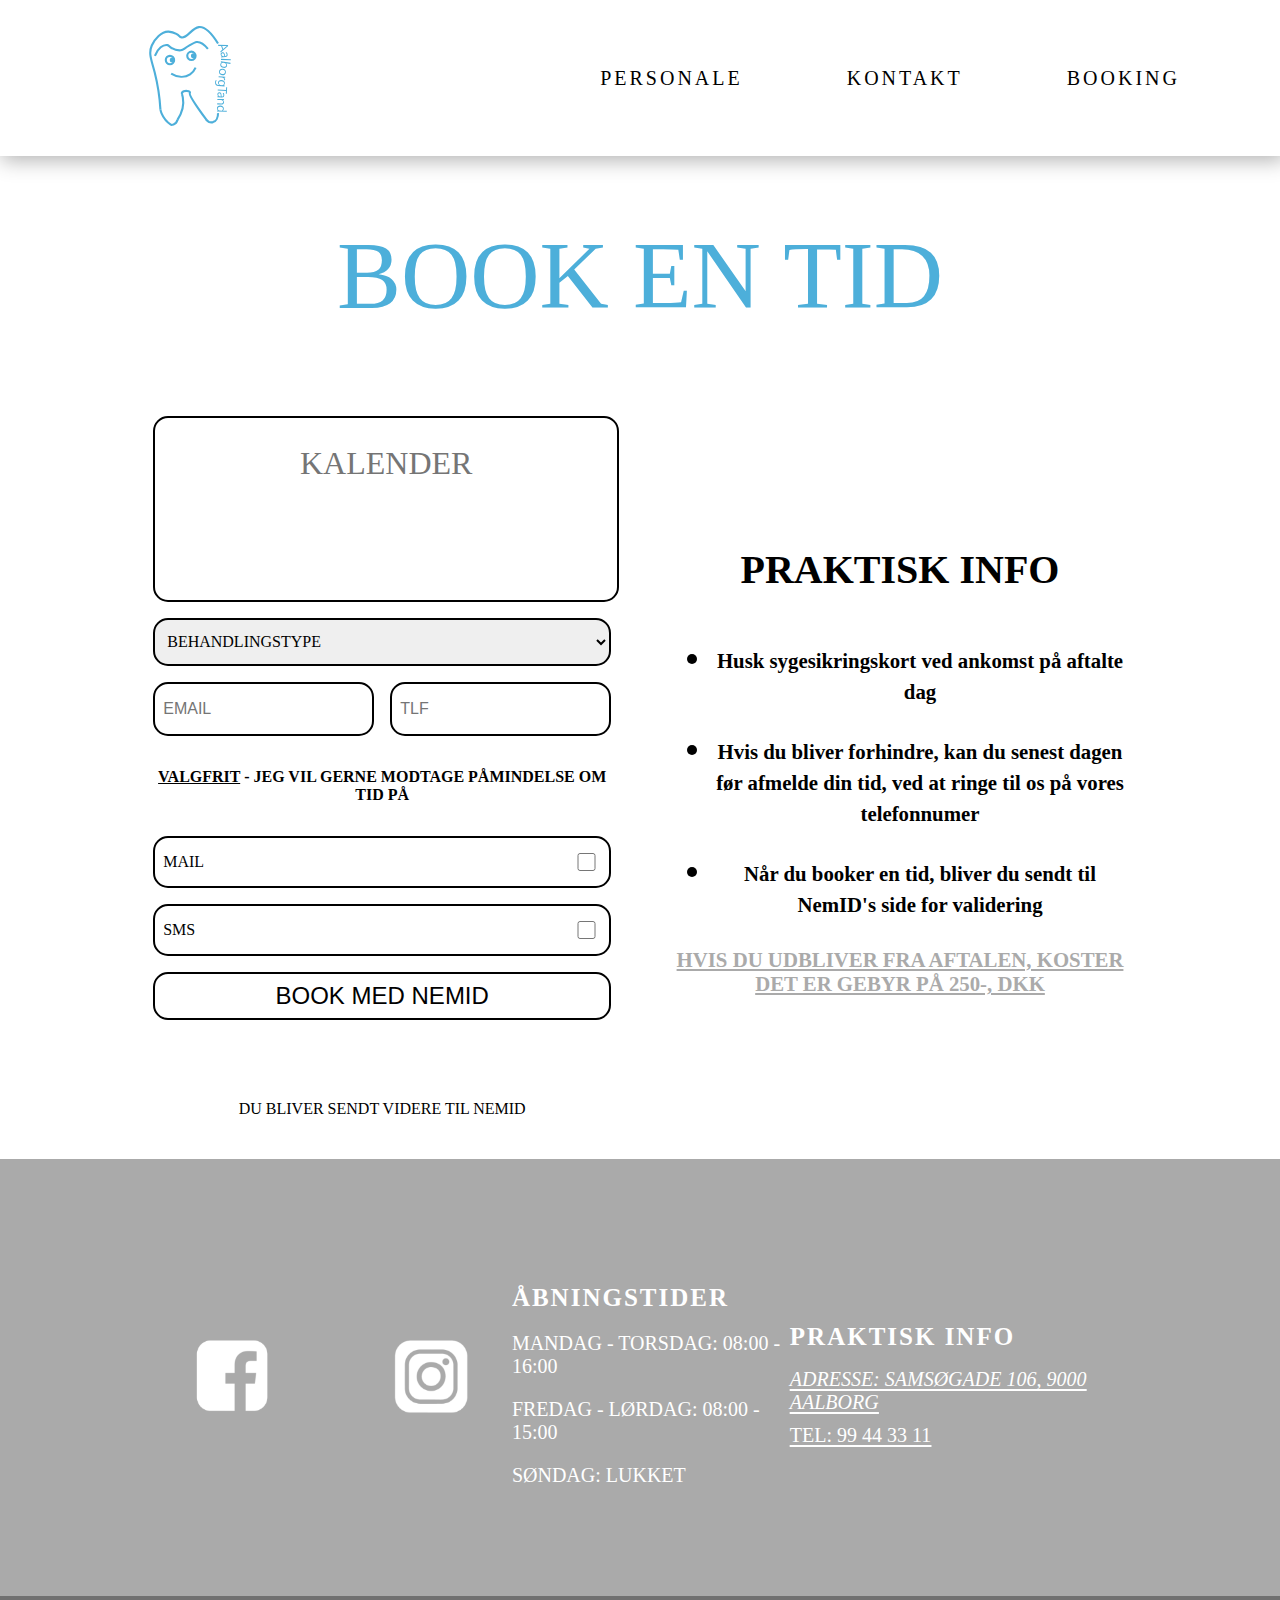
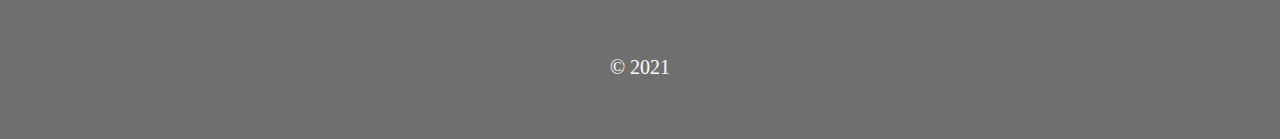
<file: index.html>
<!DOCTYPE html>
<html lang="en">
<head>
    <meta charset="UTF-8">
    <meta http-equiv="X-UA-Compatible" content="IE=edge">
    <meta name="viewport" content="width=device-width, initial-scale=1.0">
    <title>Booking</title>
    <link rel="stylesheet" href="./assets/css/booking.css">
    <script src="./assets/js/booking.js" defer></script>
</head>
<body>
	<header>
		<nav>
		  <figure>
			<a href="/forside.html">
			  <svg
				xmlns="http://www.w3.org/2000/svg"
				width="77.287"
				height="94.699"
				viewBox="0 0 77.287 94.699"
			  >
				<g
				  id="TandLogo_2_"
				  data-name="TandLogo (2)"
				  transform="translate(-12.528 -20.468)"
				>
				  <g id="Outline" transform="translate(13.52 21.467)">
					<path
					  id="Path_22"
					  data-name="Path 22"
					  d="M77.712,37.095C69.4,23.731,63.559,21,59.528,21.528c-6.744.895-11.584,11.4-16.7,9.66-1.559-.529-1.587-1.674-4.589-3.271a20.318,20.318,0,0,0-7.37-2.126c-6.677-.366-13.181,7.1-15.884,13.1C11.6,46.427,14.751,52.748,17.763,64.6a188.4,188.4,0,0,1,5.407,35.05"
					  transform="translate(-13.52 -21.467)"
					  fill="none"
					  stroke="#4dafda"
					  stroke-miterlimit="10"
					  stroke-width="2"
					/>
					<g
					  id="Group_91"
					  data-name="Group 91"
					  transform="translate(61.38 16.792)"
					>
					  <path
						id="Path_23"
						data-name="Path 23"
						d="M82.767,46.261l-.385-1.068,2-1.7L83.132,40H80.525L80.14,38.92l9.381.212.356,1Zm2.376-3.4,3.05-2.55a3.167,3.167,0,0,1,.51-.327l-.01-.019a3.2,3.2,0,0,1-.6.067l-3.974-.029Z"
						transform="translate(-77.424 -38.92)"
						fill="#4dafda"
					  />
					  <path
						id="Path_24"
						data-name="Path 24"
						d="M83.3,51.318l-.115-.991.972-.115v-.019a2.1,2.1,0,0,1-1.347-1.78,2.026,2.026,0,0,1,.317-1.511,1.751,1.751,0,0,1,1.241-.683c1.164-.135,1.915.462,2.271,1.809l.481,1.828c1.058-.125,1.53-.616,1.434-1.472a3.031,3.031,0,0,0-1.01-1.934l1.02-.125a3.882,3.882,0,0,1,.837,2.04c.173,1.462-.51,2.28-2.059,2.463Zm3.021-1.376-.385-1.472a2.365,2.365,0,0,0-.471-1,1.015,1.015,0,0,0-.914-.25.942.942,0,0,0-.7.414,1.246,1.246,0,0,0-.183.895,1.63,1.63,0,0,0,.664,1.164,1.888,1.888,0,0,0,1.366.327Z"
						transform="translate(-77.524 -39.196)"
						fill="#4dafda"
					  />
					  <path
						id="Path_25"
						data-name="Path 25"
						d="M83.17,53.741l.029-1,9.256.308-.029,1Z"
						transform="translate(-77.538 -39.444)"
						fill="#4dafda"
					  />
					  <path
						id="Path_26"
						data-name="Path 26"
						d="M83.8,56.345v-.019l-.895-.144.154-.991,9.14,1.453-.154.991-4.05-.645v.029a2.382,2.382,0,0,1,.895,2.328,2.307,2.307,0,0,1-1.126,1.732,3.4,3.4,0,0,1-2.328.317,3.94,3.94,0,0,1-2.367-1.145,2.531,2.531,0,0,1-.606-2.213A2.062,2.062,0,0,1,83.8,56.345Zm2.492.366-.866-.135a1.893,1.893,0,0,0-1.376.289,1.65,1.65,0,0,0-.731,1.183,1.681,1.681,0,0,0,.462,1.52,3.206,3.206,0,0,0,1.828.818,2.527,2.527,0,0,0,1.693-.221,1.6,1.6,0,0,0,.789-1.2A1.783,1.783,0,0,0,87.7,57.48,2.193,2.193,0,0,0,86.288,56.71Z"
						transform="translate(-77.51 -39.536)"
						fill="#4dafda"
					  />
					  <path
						id="Path_27"
						data-name="Path 27"
						d="M81.219,65.065a2.915,2.915,0,0,1,1.145-2.088,3.23,3.23,0,0,1,2.405-.529A3.375,3.375,0,0,1,87.1,63.613a3.111,3.111,0,0,1,.587,2.425A2.812,2.812,0,0,1,86.558,68.1a3.463,3.463,0,0,1-2.473.481,3.344,3.344,0,0,1-2.271-1.145A2.982,2.982,0,0,1,81.219,65.065Zm5.648.789a1.926,1.926,0,0,0-.462-1.6,2.705,2.705,0,0,0-1.722-.789,2.509,2.509,0,0,0-1.809.346,1.932,1.932,0,0,0-.827,1.424,1.855,1.855,0,0,0,.433,1.559,2.753,2.753,0,0,0,1.713.741,2.8,2.8,0,0,0,1.857-.289A1.82,1.82,0,0,0,86.866,65.854Z"
						transform="translate(-77.463 -39.81)"
						fill="#4dafda"
					  />
					  <path
						id="Path_28"
						data-name="Path 28"
						d="M85.8,73.574a1.191,1.191,0,0,0,.269-.741,1.271,1.271,0,0,0-.51-1.116,2.8,2.8,0,0,0-1.607-.568l-3.175-.279.087-1,6.234.539-.087,1-1.28-.115v.029a2.206,2.206,0,0,1,.972.741,1.453,1.453,0,0,1,.279,1.01,1.6,1.6,0,0,1-.135.587Z"
						transform="translate(-77.448 -40.093)"
						fill="#4dafda"
					  />
					  <path
						id="Path_29"
						data-name="Path 29"
						d="M80.553,79.259c-2.29-.154-3.367-1.318-3.223-3.512a4.433,4.433,0,0,1,.568-1.992l1,.067a4.273,4.273,0,0,0-.722,1.972c-.1,1.539.664,2.357,2.3,2.463l.683.048v-.029A2.348,2.348,0,0,1,80.1,76.056a2.32,2.32,0,0,1,.952-1.818,3.326,3.326,0,0,1,2.28-.568,3.867,3.867,0,0,1,2.482.933,2.546,2.546,0,0,1,.8,2.155,2.057,2.057,0,0,1-1.135,1.809V78.6l.866.058-.067,1Zm2.386-.847.924.058a1.8,1.8,0,0,0,1.308-.423,1.7,1.7,0,0,0,.616-1.222,1.743,1.743,0,0,0-.577-1.491,2.984,2.984,0,0,0-1.847-.645,2.59,2.59,0,0,0-1.7.394,1.626,1.626,0,0,0-.712,1.289,1.734,1.734,0,0,0,.51,1.4A2.2,2.2,0,0,0,82.939,78.413Z"
						transform="translate(-77.317 -40.236)"
						fill="#4dafda"
					  />
					  <path
						id="Path_30"
						data-name="Path 30"
						d="M87.627,86.771l.125-2.521-7.822-.385.048-1.029,7.822.385.125-2.521.924.048-.3,6.071Z"
						transform="translate(-77.416 -40.503)"
						fill="#4dafda"
					  />
					  <path
						id="Path_31"
						data-name="Path 31"
						d="M79.648,90.478l.038-1,.972.038v-.029a2.107,2.107,0,0,1-1.049-1.963,2.059,2.059,0,0,1,.558-1.443,1.7,1.7,0,0,1,1.337-.471c1.164.048,1.818.76,1.953,2.146l.183,1.886c1.058.038,1.607-.366,1.645-1.222a3.12,3.12,0,0,0-.683-2.069l1.029.038a3.9,3.9,0,0,1,.5,2.146c-.058,1.472-.866,2.174-2.415,2.107Zm3.194-.876-.144-1.52a2.481,2.481,0,0,0-.3-1.058,1.01,1.01,0,0,0-.866-.394.954.954,0,0,0-.76.3,1.3,1.3,0,0,0-.327.856,1.6,1.6,0,0,0,.471,1.251,1.863,1.863,0,0,0,1.3.539Z"
						transform="translate(-77.404 -40.689)"
						fill="#4dafda"
					  />
					  <path
						id="Path_32"
						data-name="Path 32"
						d="M79.42,97.4l.029-1,3.569.106c1.328.038,2-.423,2.04-1.4a1.568,1.568,0,0,0-.529-1.26,2.119,2.119,0,0,0-1.414-.539l-3.569-.115.029-1,6.254.192-.029,1-1.039-.029v.029a2.265,2.265,0,0,1,1.116,2.088,1.909,1.909,0,0,1-.712,1.549,2.951,2.951,0,0,1-1.934.481Z"
						transform="translate(-77.396 -40.938)"
						fill="#4dafda"
					  />
					  <path
						id="Path_33"
						data-name="Path 33"
						d="M79.247,104.466l.019-1,1.058.029v-.029a2.292,2.292,0,0,1-1.155-2.174,2.356,2.356,0,0,1,.885-1.866,3.479,3.479,0,0,1,2.3-.654,3.8,3.8,0,0,1,2.463.837,2.594,2.594,0,0,1,.885,2.107,2,2,0,0,1-1.058,1.847v.029l3.868.087-.019,1Zm2.848-.933.924.019a1.785,1.785,0,0,0,1.289-.471,1.841,1.841,0,0,0-.077-2.713,2.916,2.916,0,0,0-1.847-.568,2.65,2.65,0,0,0-1.722.462,1.637,1.637,0,0,0-.654,1.337,1.73,1.73,0,0,0,.577,1.376A2.242,2.242,0,0,0,82.095,103.532Z"
						transform="translate(-77.387 -41.188)"
						fill="#4dafda"
					  />
					</g>
					<path
					  id="Path_34"
					  data-name="Path 34"
					  d="M40.31,111.813c3.7-5.6,6.639-12.863,5.08-21.118a25.709,25.709,0,0,0-.818-3.185"
					  transform="translate(-14.535 -23.969)"
					  fill="none"
					  stroke="#4dafda"
					  stroke-miterlimit="10"
					  stroke-width="2"
					/>
					<path
					  id="Path_35"
					  data-name="Path 35"
					  d="M68.041,111.827C55.475,94.845,51.473,87.812,52.156,86.388a1.022,1.022,0,0,0-.164-1.289c-.866-.779-3.695-1.116-5.571-.366-1.357.539-1.982,1.559-1.636,2.578"
					  transform="translate(-14.701 -23.848)"
					  fill="none"
					  stroke="#4dafda"
					  stroke-miterlimit="10"
					  stroke-width="2"
					/>
					<path
					  id="Path_36"
					  data-name="Path 36"
					  d="M33.691,117.239a24.6,24.6,0,0,1-9.073-10.958,20.575,20.575,0,0,1-1.058-3.55"
					  transform="translate(-13.9 -24.546)"
					  fill="none"
					  stroke="#4dafda"
					  stroke-miterlimit="10"
					  stroke-width="2"
					/>
					<path
					  id="Path_37"
					  data-name="Path 37"
					  d="M40.072,112.74a6.176,6.176,0,0,1-3.771,4.512,6.717,6.717,0,0,1-2.53.366"
					  transform="translate(-14.287 -24.925)"
					  fill="none"
					  stroke="#4dafda"
					  stroke-miterlimit="10"
					  stroke-width="2"
					/>
					<path
					  id="Path_38"
					  data-name="Path 38"
					  d="M79.792,106.18c.144,4.195-1.886,7.63-4.753,8.515a6.025,6.025,0,0,1-3.762-.164,5.771,5.771,0,0,1-2.617-2.174"
					  transform="translate(-15.609 -24.676)"
					  fill="none"
					  stroke="#4dafda"
					  stroke-miterlimit="10"
					  stroke-width="2"
					/>
				  </g>
				  <path
					id="Path_39"
					data-name="Path 39"
					d="M18.11,49.273c2.665-7.139,7.918-11.045,11.988-10.15,1.4.308,1.539,1.491,4.1,2.944a13.92,13.92,0,0,0,8.515,1.963c2.55-.308,2.607-1.53,8.515-4.916,3.252-1.866,4.878-2.8,6.311-2.944,1.366-.144,5.446-.144,10.728,6.552"
					transform="translate(-0.174 -0.556)"
					fill="none"
					stroke="#4dafda"
					stroke-width="2"
				  />
				  <g id="Smiley" transform="translate(28.24 44.763)">
					<path
					  id="Path_40"
					  data-name="Path 40"
					  d="M34.11,67c5.965,3.723,12.912,4.089,17.915.77a14.808,14.808,0,0,0,5.224-6.4"
					  transform="translate(-29.02 -46.274)"
					  fill="none"
					  stroke="#4dafda"
					  stroke-miterlimit="10"
					  stroke-width="2"
					/>
					<circle
					  id="Ellipse_12"
					  data-name="Ellipse 12"
					  cx="3.954"
					  cy="3.954"
					  r="3.954"
					  transform="translate(0 3.954)"
					  fill="none"
					  stroke="#4dafda"
					  stroke-miterlimit="10"
					  stroke-width="2"
					/>
					<circle
					  id="Ellipse_13"
					  data-name="Ellipse 13"
					  cx="3.954"
					  cy="3.954"
					  r="3.954"
					  transform="translate(20.32)"
					  fill="none"
					  stroke="#4dafda"
					  stroke-miterlimit="10"
					  stroke-width="2"
					/>
					<circle
					  id="Ellipse_14"
					  data-name="Ellipse 14"
					  cx="1.395"
					  cy="1.395"
					  r="1.395"
					  transform="translate(4.762 6.514)"
					  fill="#4dafda"
					  stroke="#4dafda"
					  stroke-miterlimit="10"
					  stroke-width="2"
					/>
					<circle
					  id="Ellipse_15"
					  data-name="Ellipse 15"
					  cx="1.395"
					  cy="1.395"
					  r="1.395"
					  transform="translate(24.813 2.559)"
					  fill="#4dafda"
					  stroke="#4dafda"
					  stroke-miterlimit="10"
					  stroke-width="2"
					/>
				  </g>
				</g>
			</svg>
			</a>
		  </figure>
		  <ul>
			<li><a href="/forside.html">PERSONALE</a></li>
			<li><a href="/forside.html">KONTAKT</a></li>
			<li><a href="/booking.html">BOOKING</a></li>
		</nav>
	  </header>
	  <!-- Mikkels kode starter her -->
      <div class="bookingwrapper">
        <h1 class="bookheader">BOOK EN TID</h1>
        <section class="bookingsection">
            <form class="bookingform">
				<input onchange="removetext()" id="inputdate" class="inputdate" type="text" placeholder="KALENDER"
					onfocus="(this.type='datetime-local')"
					onblur="(this.type='text')">
                <select id="selecter" onchange="removetext()" name="Behandlingstype">
                  <option selected value="">BEHANDLINGSTYPE</option>
                  <option value="Undersøgelse">UNDERSØGELSE</option>
                  <option value="Tandrens">TANDRENS</option>
                  <option value="Tandpine">TANDPINE</option>
                  <option value="Tabt fylding">TABT FYLDING</option>
                  <option value="Andet">ANDET</option>
                </select>
                <div id="inputcontainer">
                  <input onchange="removetext()" class="inputmail" placeholder="EMAIL" type="text" id="email">
                  <input onchange="removetext()" class="inputnumber" placeholder="TLF" type="text" id="number">
                </div>
                <p class="remindtext"><u>VALGFRIT</u> - JEG VIL GERNE MODTAGE PÅMINDELSE OM TID PÅ</p>
                <div class="checkbox">
                  <label for="mail">MAIL</label>
                  <input class="mail" type="checkbox" name="mail">
                </div>
                <div class="checkbox">
                  <label for="sms">SMS</label>
                  <input class="sms" type="checkbox" name="sms">
                </div>
                <button type="button" id="submit2newsletter" onclick="validate()">BOOK MED NEMID</button>
				<p class="errorwrapper" id="error-wrapper"></p>
                <p class="redirecttext">DU BLIVER SENDT VIDERE TIL NEMID</p>
            </form>
            <article class="infoarticle">
              <h3 class="infoheader">PRAKTISK INFO</h3>
              <ul class="plist">
                <li class="bulletpoint">Husk sygesikringskort ved ankomst på aftalte dag</li>
                <li class="bulletpoint">Hvis du bliver forhindre, kan du senest dagen før afmelde din tid, ved at ringe til os på vores telefonnumer</li>
                <li class="bulletpoint">Når du booker en tid, bliver du sendt til NemID's side for validering</li>
              </ul>
                <h4 class="greytext"><u>HVIS DU UDBLIVER FRA AFTALEN, KOSTER DET ER GEBYR PÅ 250-, DKK</u></h4>
            </article>
        </section>
      </div>
	  <!-- Mikkels kode slutter her -->
	  <footer>
		<section id="oversection">
		  <div id="socialMediaIcons">
			<figure>
			  <a target="_blank" href="https://www.facebook.com/%22%3E">
				<img src="./assets/images/facebook.png" alt="">
			</a>
			</figure>
  
			<figure>
			  <a target="_blank" href="https://www.instagram.com/%22%3E">
				<img src="./assets/images/Instagram.png" alt="">
			</a>
			</figure>
		  </div>
		  
		  <div class="footerText">
			<h3>ÅBNINGSTIDER</h3>
  
			<p>MANDAG - TORSDAG: 08:00 - 16:00</p>
  
			<p>FREDAG - LØRDAG: 08:00 - 15:00</p>
  
			<p>SØNDAG: LUKKET</p>
		  </div>
  
		  <div class="footerText">
			<h3>PRAKTISK INFO</h3>
  
			<div>
			  <address>
				<a href="https://goo.gl/maps/wez8GMgqR4kD34SVA" target="_blank"
				  >ADRESSE: SAMSØGADE 106, 9000 AALBORG</a
				>
			  </address>
			</div>
  
			<div>
			  <a id="phoneNumber" href="tel:99443311">TEL: 99 44 33 11</a>
			</div>
		  </div>
		</section>
  
		<section id="undersection">
		  <p>© 2021</p>
		</section>
	  </footer>
</body>
</html>
</file>
<file: assets/css/booking.css>
body {
  margin: 0;
  padding: 0;
}

header {
  height: 100%;
  width: 100%;
}

header nav {
  background-color: #ffffff;
  padding: 10px 100px;
  display: -webkit-box;
  display: -ms-flexbox;
  display: flex;
  -webkit-box-align: center;
      -ms-flex-align: center;
          align-items: center;
  -webkit-box-pack: justify;
      -ms-flex-pack: justify;
          justify-content: space-between;
  position: relative;
  -webkit-box-shadow: 3px 2px 20px 2px #B0B0B0;
  box-shadow: 3px 2px 20px 2px #B0B0B0;
  font-family: "Segoe UI";
}

header nav figure {
  color: #ffffff;
}

header nav figure svg {
  width: 100px;
  height: 100px;
}

header nav ul li {
  display: inline;
  margin-left: 100px;
  font-size: 20px;
}

header nav ul li a {
  color: #000;
  letter-spacing: 3px;
  text-decoration: none;
}

header nav ul li a:hover {
  border-bottom: 4px solid #4dafda;
}

.bookingwrapper {
  width: 80%;
  margin: auto;
}

.bookingwrapper .bookheader {
  font-family: "Segoe UI";
  color: #4dafda;
  text-align: center;
  font-size: 6rem;
  font-weight: 400;
}

.bookingwrapper .bookingsection {
  display: -ms-grid;
  display: grid;
  -ms-grid-columns: 1fr 1fr;
      grid-template-columns: 1fr 1fr;
  margin: auto;
  -webkit-box-pack: center;
      -ms-flex-pack: center;
          justify-content: center;
  -webkit-box-align: center;
      -ms-flex-align: center;
          align-items: center;
  gap: 16px;
}

.bookingwrapper .bookingsection .bookingform {
  display: -ms-grid;
  display: grid;
  gap: 16px;
  width: 90%;
  margin: auto;
  margin-top: 4%;
}

.bookingwrapper .bookingsection .bookingform .blueheader {
  font-family: "Segoe UI";
  font-size: 1.5rem;
  color: #4dafda;
}

.bookingwrapper .bookingsection .bookingform .inputdate {
  width: 100%;
  height: 20vh;
  border-radius: 15px;
  border: 2px solid #000;
  font-family: "Segoe UI";
  font-size: 2rem;
}

.bookingwrapper .bookingsection .bookingform .inputdate::-webkit-input-placeholder {
  text-align: center;
  -webkit-transform: translateY(-5vh);
          transform: translateY(-5vh);
}

.bookingwrapper .bookingsection .bookingform .inputdate:-ms-input-placeholder {
  text-align: center;
  transform: translateY(-5vh);
}

.bookingwrapper .bookingsection .bookingform .inputdate::-ms-input-placeholder {
  text-align: center;
  transform: translateY(-5vh);
}

.bookingwrapper .bookingsection .bookingform .inputdate::placeholder {
  text-align: center;
  -webkit-transform: translateY(-5vh);
          transform: translateY(-5vh);
}

.bookingwrapper .bookingsection .bookingform select {
  width: 100%;
  height: 48px;
  border-radius: 15px;
  border: 2px solid #000;
  font-family: "Segoe UI";
  font-size: medium;
  padding-left: 8px;
}

.bookingwrapper .bookingsection .bookingform #inputcontainer {
  display: -ms-grid;
  display: grid;
  -ms-grid-columns: 1fr 1fr;
      grid-template-columns: 1fr 1fr;
  gap: 16px;
}

.bookingwrapper .bookingsection .bookingform #inputcontainer input {
  height: 48px;
  height: 48px;
  font-size: "Segoe UI";
  font-size: medium;
  border-radius: 15px;
  padding-left: 8px;
  border: 2px solid #000;
}

.bookingwrapper .bookingsection .bookingform .errorwrapper {
  font-family: "Segoe UI";
  font-size: medium;
  color: #000;
}

.bookingwrapper .bookingsection .bookingform .remindtext {
  font-family: "Segoe UI";
  font-size: 1rem;
  text-align: center;
  font-weight: bold;
  color: #000;
}

.bookingwrapper .bookingsection .bookingform .checkbox {
  display: -ms-grid;
  display: grid;
  -ms-grid-columns: 90% 10%;
      grid-template-columns: 90% 10%;
  border-radius: 15px;
  -webkit-box-align: center;
      -ms-flex-align: center;
          align-items: center;
  height: 48px;
  border: 2px solid #000;
}

.bookingwrapper .bookingsection .bookingform .checkbox label {
  font-family: "Segoe UI";
  font-size: medium;
  padding-left: 8px;
}

.bookingwrapper .bookingsection .bookingform .checkbox .mail {
  width: 100%;
  height: 2vh;
  margin: auto;
}

.bookingwrapper .bookingsection .bookingform .checkbox .sms {
  width: 100%;
  height: 2vh;
  margin: auto;
}

.bookingwrapper .bookingsection .bookingform button {
  width: 100%;
  border-radius: 15px;
  height: 48px;
  border: 2px solid #000;
  font-size: 1.5rem;
  background-color: transparent;
  cursor: pointer;
}

.bookingwrapper .bookingsection .bookingform .redirecttext {
  font-family: "Segoe UI";
  text-align: center;
  font-size: 1rem;
}

.bookingwrapper .bookingsection .infoarticle {
  width: 90%;
  margin: auto;
}

.bookingwrapper .bookingsection .infoarticle .infoheader {
  font-family: "Segoe UI";
  font-size: 2.5rem;
  font-weight: 600;
  text-align: center;
}

.bookingwrapper .bookingsection .infoarticle ::marker {
  font-size: 2rem;
}

.bookingwrapper .bookingsection .infoarticle .bulletpoint {
  list-style: disc;
  line-height: 1.5;
  text-align: center;
  font-family: "Segoe UI";
  color: #000;
  font-size: 1.3rem;
  font-weight: 600;
  margin-bottom: 4%;
}

.bookingwrapper .bookingsection .infoarticle .greytext {
  font-family: "Segoe UI";
  font-size: 1.3rem;
  text-align: center;
  color: #aaaaaa;
}

footer {
  margin-top: 2%;
  font-family: "Segoe UI";
}

footer #oversection {
  display: -webkit-box;
  display: -ms-flexbox;
  display: flex;
  -webkit-box-pack: justify;
      -ms-flex-pack: justify;
          justify-content: space-between;
  background-color: #aaaaaa;
  color: #ffffff;
  padding: 100px 150px;
  -webkit-box-align: center;
      -ms-flex-align: center;
          align-items: center;
}

footer #oversection #socialMediaIcons {
  display: -webkit-box;
  display: -ms-flexbox;
  display: flex;
  gap: 10%;
  -webkit-box-align: center;
      -ms-flex-align: center;
          align-items: center;
  -webkit-box-pack: center;
      -ms-flex-pack: center;
          justify-content: center;
}

footer #oversection #socialMediaIcons figure {
  width: 30%;
}

footer #oversection #socialMediaIcons figure img {
  width: 100%;
}

footer #oversection .footerText h3 {
  font-size: 25px;
  letter-spacing: 2px;
  margin-bottom: 5%;
}

footer #oversection .footerText p {
  font-size: 20px;
  margin-bottom: 3%;
}

footer #oversection .footerText a {
  color: #ffffff;
  font-size: 20px;
}

footer #oversection .footerText div {
  margin-bottom: 3%;
  -webkit-text-decoration: underline #ffffff;
          text-decoration: underline #ffffff;
  text-underline-offset: 3px;
  color: #ffffff;
  font-size: 20px;
}

footer #undersection {
  background-color: #707070;
  padding: 40px 0px;
}

footer #undersection p {
  text-align: center;
  color: #ffffff;
  font-size: 20px;
}

@media only screen and (max-width: 1050px) {
  .bookingwrapper .bookheader {
    font-family: "Segoe UI";
    font-size: 2.5rem;
    color: #4dafda;
  }
  .bookingwrapper .bookingsection {
    -ms-grid-columns: 1fr;
        grid-template-columns: 1fr;
  }
}
/*# sourceMappingURL=booking.css.map */
</file>
